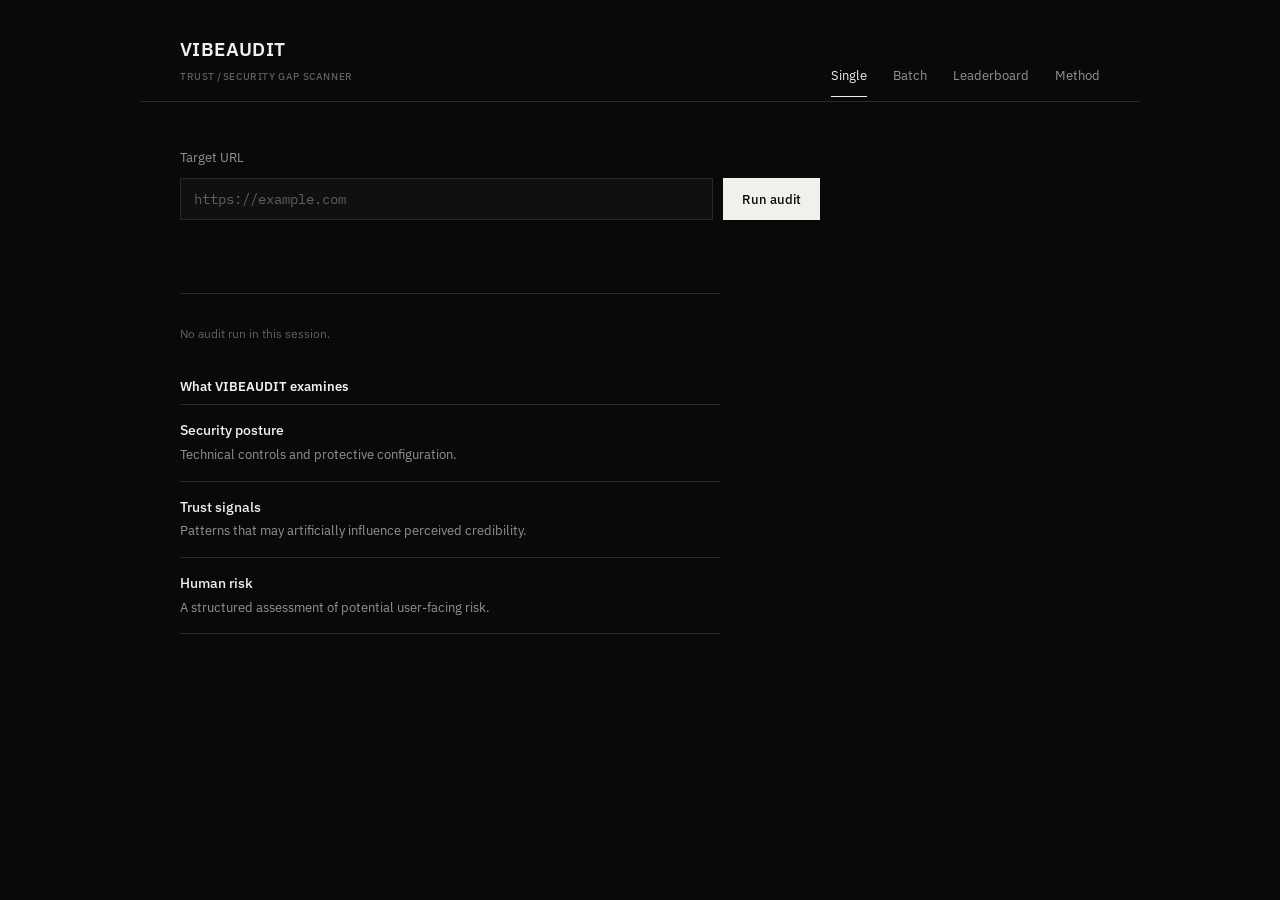
<file: frontend/index.html>
<!DOCTYPE html>
<html lang="en">
<head>
<meta charset="UTF-8" />
<meta name="viewport" content="width=device-width, initial-scale=1.0" />
<title>VIBEAUDIT — Trust / Security Gap Scanner</title>
<link rel="icon" href="data:image/svg+xml,%3Csvg xmlns='http://www.w3.org/2000/svg' viewBox='0 0 16 16'%3E%3Crect width='16' height='16' fill='%23090909'/%3E%3Ctext x='8' y='12' font-size='10' font-family='sans-serif' fill='%23F1F0EC' text-anchor='middle'%3EV%3C/text%3E%3C/svg%3E" />
<link rel="preconnect" href="https://fonts.googleapis.com">
<link rel="preconnect" href="https://fonts.gstatic.com" crossorigin>
<link href="https://fonts.googleapis.com/css2?family=IBM+Plex+Mono:wght@400;500;600&family=IBM+Plex+Sans:wght@400;500;600&display=swap" rel="stylesheet">
<link rel="stylesheet" href="styles.css" />
<link rel="stylesheet" href="bug.css" />
</head>
<body>

<div id="noise-overlay" class="overlay" hidden>
  <div class="overlay-panel" role="alertdialog" aria-labelledby="noise-title" aria-describedby="noise-detail">
    <p class="overlay-kicker">Connection</p>
    <h2 class="overlay-title" id="noise-title">Backend unreachable</h2>
    <p class="overlay-detail" id="noise-detail">Target unreachable.</p>
    <button class="run-btn ghost" id="noise-dismiss">Dismiss</button>
  </div>
</div>

<header class="topbar">
  <div class="wordmark">
    <span class="wordmark-main">VIBEAUDIT</span>
    <span class="wordmark-sub">TRUST&#8202;/&#8202;SECURITY GAP SCANNER</span>
  </div>
  <nav class="tabs" role="tablist" aria-label="Views">
    <button class="tab active" data-tab="single" role="tab" aria-selected="true">Single</button>
    <button class="tab" data-tab="batch" role="tab" aria-selected="false">Batch</button>
    <button class="tab" data-tab="leaderboard" role="tab" aria-selected="false">Leaderboard</button>
    <button class="tab" data-tab="about" role="tab" aria-selected="false">Method</button>
  </nav>
</header>

<main>

  <!-- SINGLE AUDIT -->
  <section class="panel active" id="panel-single">
    <div class="target-field">
      <label class="field-label" for="single-url">Target URL</label>
      <div class="field-row">
        <input type="text" id="single-url" placeholder="https://example.com" autocomplete="off" spellcheck="false" inputmode="url" />
        <button id="single-run" class="run-btn" type="button">Run audit</button>
      </div>
    </div>

    <div id="single-status" class="status-line" aria-live="polite"></div>

    <section id="single-intro" class="intro" aria-label="What VIBEAUDIT examines">
      <p class="intro-state">No audit run in this session.</p>
      <h2 class="intro-title">What VIBEAUDIT examines</h2>
      <dl class="intro-list">
        <div>
          <dt>Security posture</dt>
          <dd>Technical controls and protective configuration.</dd>
        </div>
        <div>
          <dt>Trust signals</dt>
          <dd>Patterns that may artificially influence perceived credibility.</dd>
        </div>
        <div>
          <dt>Human risk</dt>
          <dd>A structured assessment of potential user-facing risk.</dd>
        </div>
      </dl>
    </section>

    <div id="single-wrap" hidden>

      <section id="tsga-banner" class="report-hero" aria-label="Trust / security gap">
        <div class="hero-score">
          <span class="hero-number" id="tsga-number">&mdash;</span>
          <div class="hero-meta">
            <span class="hero-band" id="tsga-band">No score</span>
            <span class="hero-caption">Trust / security gap</span>
            <div class="meter" aria-hidden="true"><i></i><i></i><i></i><i></i></div>
          </div>
        </div>

        <dl class="hero-stats">
          <div><dt>UTST</dt><dd id="tsga-utst-n">&mdash;</dd></div>
          <div><dt>SPC</dt><dd id="tsga-spc-n">&mdash;</dd></div>
          <div><dt>gap</dt><dd id="tsga-gap">&mdash;</dd></div>
        </dl>

        <div class="hri">
          <div class="hri-head">
            <span class="hri-label">Habituation risk index <span class="tech-id">HRI</span></span>
            <span class="hri-value" id="hri-value">Not assessed</span>
          </div>
          <input type="range" id="hri-range" min="0" max="100" value="0" step="5" aria-label="Habituation Risk Index, 0 to 1" />
          <div class="hri-foot">
            <button id="hri-clear" class="run-btn ghost mini" type="button">Mark not assessed</button>
            <span class="muted-note">Manual 0&ndash;1 judgement. The (1 + HRI) multiplier stays at 1 until set.</span>
          </div>
        </div>

        <p class="hero-finding" id="tsga-desc"></p>
      </section>

      <div id="single-result" class="report-cols">
        <section class="report-col">
          <div class="col-head">
            <h2>Security posture</h2>
            <span class="tech-id">SPC</span>
          </div>
          <div class="indicator-list" id="spc-indicators"></div>
        </section>
        <section class="report-col">
          <div class="col-head">
            <h2>Trust signals</h2>
            <span class="tech-id">UTST</span>
          </div>
          <div class="utst-subtotal">
            <span class="utst-number" id="utst-subtotal">0</span>
            <span class="utst-label">weighted score</span>
          </div>
          <div class="log-feed" id="utst-log"></div>
        </section>
      </div>

      <div class="report-actions">
        <button id="single-copy" class="run-btn ghost mini" type="button">Copy JSON</button>
        <button id="single-download" class="run-btn ghost mini" type="button">Download JSON</button>
        <span id="single-notes"></span>
      </div>
    </div>
  </section>

  <!-- BATCH AUDIT -->
  <section class="panel" id="panel-batch">
    <h1 class="panel-title">Batch audit</h1>
    <p class="panel-lede">One URL per line. Optionally prefix a name: <code>name, https://url.com</code>. Requests are spaced out to stay polite to target servers.</p>

    <textarea id="batch-input" rows="8" placeholder="https://example.com&#10;Example, https://example.org"></textarea>
    <div class="input-row">
      <button id="batch-run" class="run-btn" type="button">Run batch</button>
      <span id="batch-progress" class="status-line" aria-live="polite"></span>
    </div>

    <div id="batch-summary" class="batch-summary" hidden></div>

    <div class="table-scroll">
      <table class="results-table" id="batch-table" hidden>
        <thead>
          <tr>
            <th>App</th><th>HTTPS</th><th>Privacy</th><th>Hdrs</th><th>UTST</th>
            <th>Gap</th><th>Band</th><th>Status</th>
          </tr>
        </thead>
        <tbody id="batch-tbody"></tbody>
      </table>
    </div>

    <div id="batch-actions" class="report-actions" hidden>
      <button id="batch-csv" class="run-btn ghost mini" type="button">Download CSV</button>
      <button id="batch-json" class="run-btn ghost mini" type="button">Download JSON</button>
      <button id="batch-md" class="run-btn ghost mini" type="button">Download Markdown</button>
      <span class="muted-note">Select a row to see the patterns it matched.</span>
    </div>
  </section>

  <!-- LEADERBOARD -->
  <section class="panel" id="panel-leaderboard">
    <h1 class="panel-title">Audit history</h1>
    <p class="panel-lede">Every audit run against this backend, one row per target. Re-auditing a target replaces its earlier row.</p>

    <div class="input-row">
      <span class="lb-count"><span id="leaderboard-count">0</span> records</span>
      <label class="lb-sort">Sort
        <select id="leaderboard-sort">
          <option value="rank">TSGA / gap</option>
          <option value="utst">UTST</option>
          <option value="date">Most recent</option>
          <option value="name">Name</option>
        </select>
      </label>
      <button id="leaderboard-refresh" class="run-btn ghost mini" type="button">Refresh</button>
      <button id="leaderboard-clear" class="run-btn ghost mini danger" type="button">Clear</button>
    </div>
    <div class="table-scroll">
      <table class="results-table" id="leaderboard-table">
        <thead>
          <tr>
            <th>#</th><th>App</th><th>TSGA</th><th>Band</th><th>Gap sig</th><th>UTST</th>
            <th>HTTPS</th><th>Privacy</th><th>Audited</th>
          </tr>
        </thead>
        <tbody id="leaderboard-tbody"></tbody>
      </table>
    </div>
  </section>

  <!-- METHOD -->
  <section class="panel" id="panel-about">
    <h1 class="panel-title">Method</h1>
    <div class="about-content">
      <p class="panel-lede">VIBEAUDIT automates the checkable portion of a Trust&ndash;Security Gap analysis. Everything below is derived from a single static fetch; nothing is inferred.</p>

      <h2>What this measures</h2>
      <p>Whether a page is served over HTTPS, whether it links a privacy policy, which of five security response headers are set, and whether specific text patterns associated with trust inflation appear &mdash; confidence-sounding percentages, unverified performance claims, third-party launch badges, testimonial language, manufactured urgency, guarantee and superlative-authority phrasing.</p>

      <h2>The gap score</h2>
      <p>Both subtotals are normalised to 0&ndash;10 against the maximum the automated checks could produce, then combined as <code>(UTST_norm &minus; SPC_norm) &times; (1 + HRI)</code>. HRI is never inferred &mdash; until it is set with the control on the report it stays at 0, so the headline figure is the raw trust / security gap. Bands: <b>Low</b> &lt; 2, <b>Moderate</b> 2&ndash;5, <b>High</b> 5&ndash;8, <b>Severe</b> &ge; 8.</p>

      <h2>What it does not measure</h2>
      <p>Visual professionalism, iconography quality, feature-attribution highlights, and habituation risk require a human eye and are not scored automatically. A high UTST subtotal or gap is a signal worth checking by hand, not a verdict.</p>

      <h2>Blank-page results are findings, not failures</h2>
      <p>If a page returns almost no visible text, this tool does not execute JavaScript to render it. That is treated as data: the app relies entirely on client-side rendering with no fallback content for anything reading it non-interactively.</p>

      <h2>Redirects and connection downgrades</h2>
      <p>HTTPS is scored on the final URL after redirects. A request that starts on HTTPS but lands on HTTP is flagged as a downgrade and scored as not secure.</p>
    </div>
  </section>

</main>

<script src="app.js"></script>
<script src="bug.js"></script>
</body>
</html>
</file>
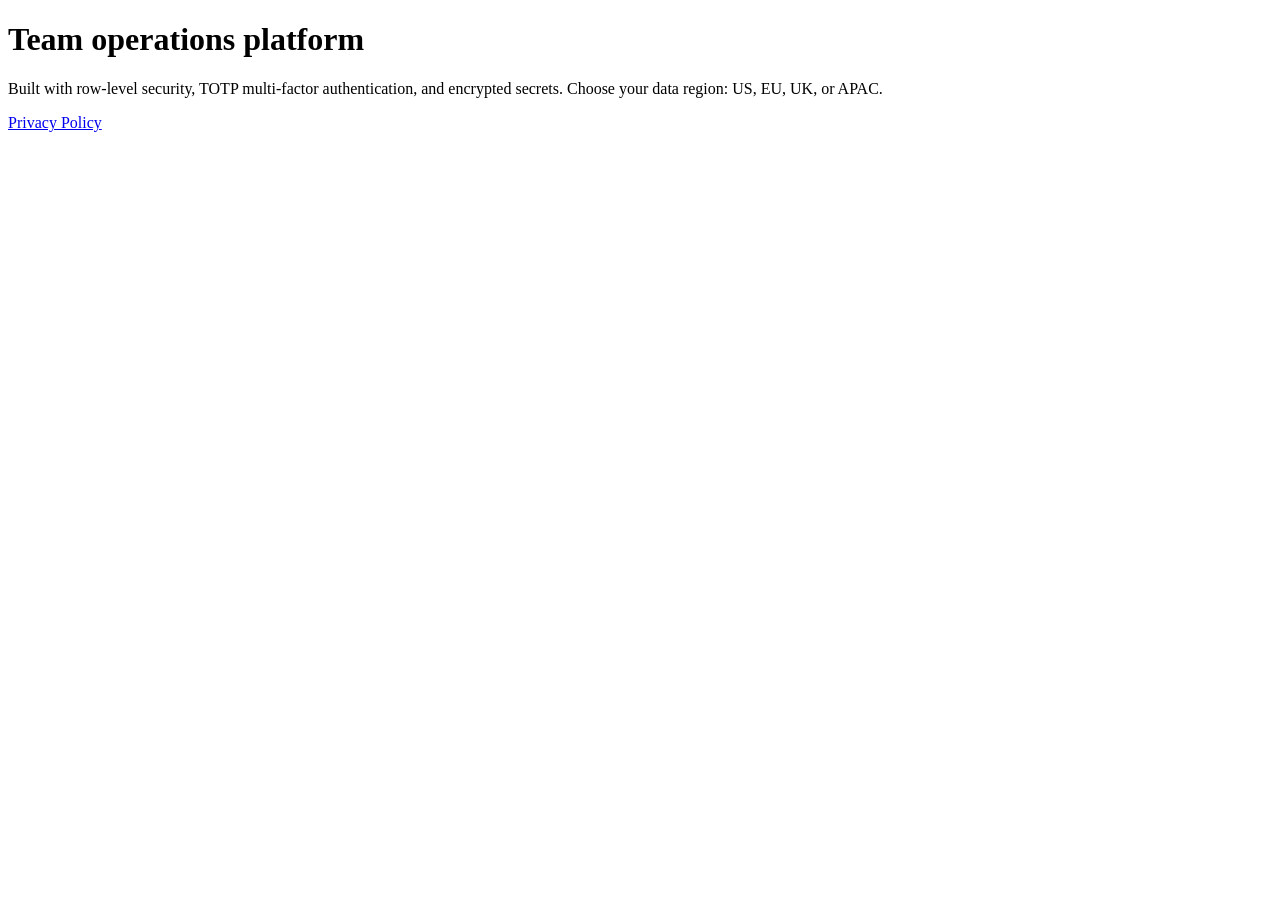
<file: tests/fixtures/clean_page.html>
<!DOCTYPE html>
<html>
<head><title>Sample</title></head>
<body>
  <h1>Team operations platform</h1>
  <p>Built with row-level security, TOTP multi-factor authentication, and
     encrypted secrets. Choose your data region: US, EU, UK, or APAC.</p>
  <footer>
    <a href="/privacy">Privacy Policy</a>
  </footer>
</body>
</html>
</file>
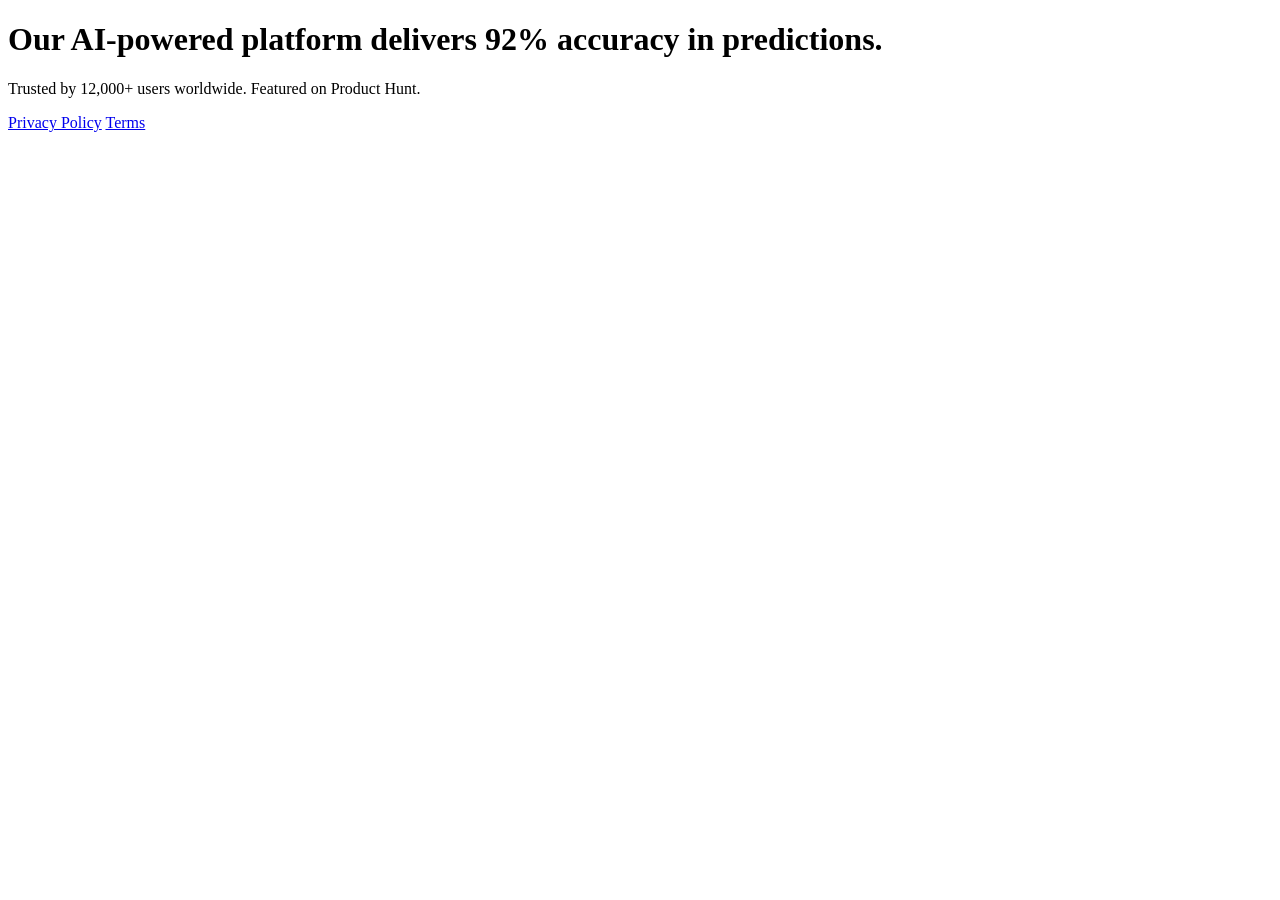
<file: tests/fixtures/inflated_page.html>
<!DOCTYPE html>
<html>
<head><title>Sample</title></head>
<body>
  <h1>Our AI-powered platform delivers 92% accuracy in predictions.</h1>
  <p>Trusted by 12,000+ users worldwide. Featured on Product Hunt.</p>
  <footer>
    <a href="/privacy-policy">Privacy Policy</a>
    <a href="/terms">Terms</a>
  </footer>
</body>
</html>
</file>
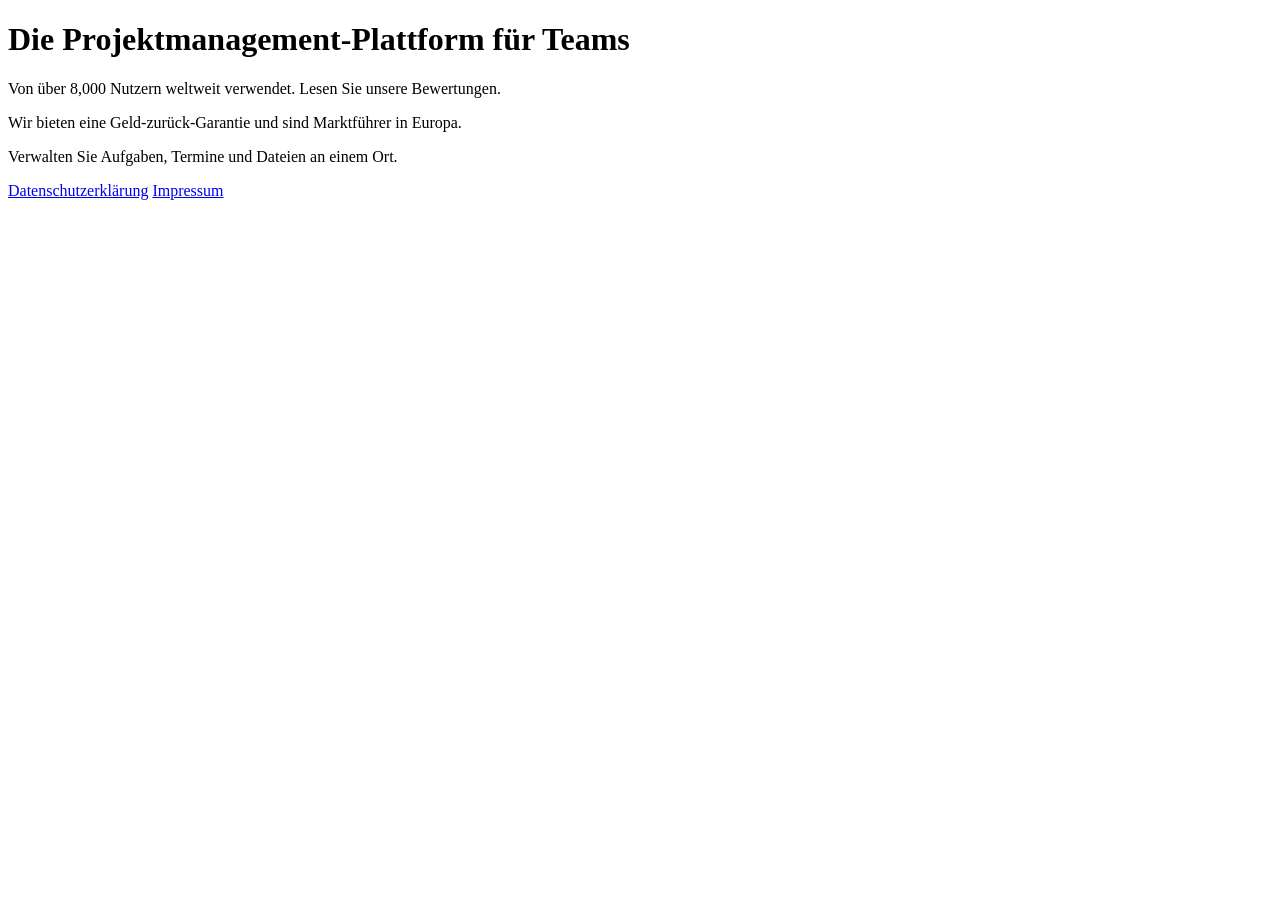
<file: tests/fixtures/multilingual_page.html>
<!DOCTYPE html>
<html lang="de">
<head><title>Startseite</title></head>
<body>
  <h1>Die Projektmanagement-Plattform für Teams</h1>
  <p>Von über 8,000 Nutzern weltweit verwendet. Lesen Sie unsere Bewertungen.</p>
  <p>Wir bieten eine Geld-zurück-Garantie und sind Marktführer in Europa.</p>
  <p>Verwalten Sie Aufgaben, Termine und Dateien an einem Ort.</p>
  <footer>
    <a href="/datenschutzerklaerung">Datenschutzerklärung</a>
    <a href="/impressum">Impressum</a>
  </footer>
</body>
</html>
</file>
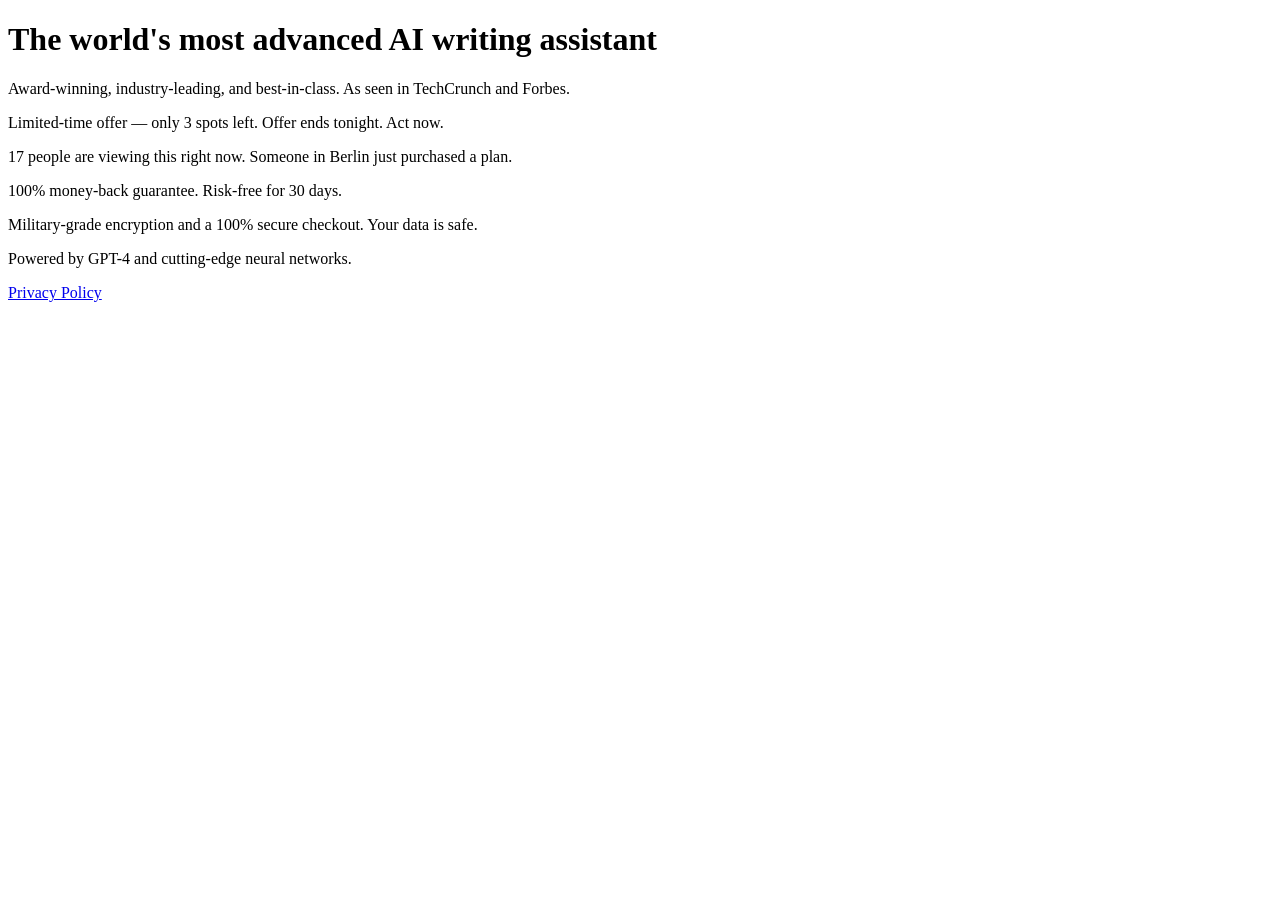
<file: tests/fixtures/urgency_page.html>
<!DOCTYPE html>
<html>
<head><title>Deal</title></head>
<body>
  <h1>The world's most advanced AI writing assistant</h1>
  <p>Award-winning, industry-leading, and best-in-class. As seen in TechCrunch and Forbes.</p>
  <p>Limited-time offer &mdash; only 3 spots left. Offer ends tonight. Act now.</p>
  <p>17 people are viewing this right now. Someone in Berlin just purchased a plan.</p>
  <p>100% money-back guarantee. Risk-free for 30 days.</p>
  <p>Military-grade encryption and a 100% secure checkout. Your data is safe.</p>
  <p>Powered by GPT-4 and cutting-edge neural networks.</p>
  <footer><a href="/privacy-policy">Privacy Policy</a></footer>
</body>
</html>
</file>
<file: frontend/styles.css>
/* VIBEAUDIT — editorial / security-laboratory visual language.
   Monochrome, typography-led. IBM Plex Sans for the interface,
   IBM Plex Mono reserved for data: URLs, scores, timestamps, headers. */

:root {
  --bg: #090909;
  --surface: #101010;
  --surface-2: #151515;
  --border: #292929;
  --text: #F1F0EC;
  --text-2: #96938D;
  --text-3: #62605B;

  --mono: 'IBM Plex Mono', ui-monospace, SFMono-Regular, Menlo, monospace;
  --sans: 'IBM Plex Sans', -apple-system, BlinkMacSystemFont, 'Segoe UI', Roboto, sans-serif;

  --maxw: 1000px;
}

* { box-sizing: border-box; }

/* The `hidden` attribute must win over component `display` rules
   (.overlay / .batch-summary use display:flex). Without this the
   network-error overlay covers the whole UI from page load. */
[hidden] { display: none !important; }

html { -webkit-text-size-adjust: 100%; }

body {
  margin: 0;
  min-height: 100vh;
  display: flex;
  flex-direction: column;
  background: var(--bg);
  color: var(--text);
  font-family: var(--sans);
  font-size: 15px;
  line-height: 1.6;
  -webkit-font-smoothing: antialiased;
  text-rendering: optimizeLegibility;
}

img { max-width: 100%; }
::selection { background: var(--text); color: var(--bg); }

.tech-id {
  font-family: var(--mono);
  font-size: 11px;
  letter-spacing: 0.08em;
  text-transform: uppercase;
  color: var(--text-3);
}

/* ---------- Header ---------- */

.topbar {
  display: flex;
  justify-content: space-between;
  align-items: flex-end;
  gap: 24px;
  width: 100%;
  max-width: var(--maxw);
  margin: 0 auto;
  padding: 34px 40px 0;
  border-bottom: 1px solid var(--border);
}

.wordmark { padding-bottom: 16px; }

.wordmark-main {
  display: block;
  font-family: var(--sans);
  font-weight: 600;
  font-size: 19px;
  letter-spacing: 0.02em;
  color: var(--text);
}

.wordmark-sub {
  display: block;
  margin-top: 5px;
  font-size: 10px;
  font-weight: 500;
  letter-spacing: 0.06em;
  text-transform: uppercase;
  color: var(--text-3);
}

.tabs {
  display: flex;
  gap: 26px;
  padding-bottom: 4px;
}

.tab {
  background: none;
  border: none;
  border-bottom: 1px solid transparent;
  padding: 6px 0 12px;
  font-family: var(--sans);
  font-size: 13px;
  font-weight: 400;
  color: var(--text-2);
  cursor: pointer;
}

.tab:hover { color: var(--text); }
.tab.active { color: var(--text); border-bottom-color: var(--text); }

/* ---------- Main / panels ---------- */

main {
  flex: 1;
  width: 100%;
  max-width: var(--maxw);
  margin: 0 auto;
  padding: 46px 40px 100px;
}

.panel { display: none; }
.panel.active { display: block; }

.panel-title {
  font-size: 15px;
  font-weight: 600;
  color: var(--text);
  margin: 0 0 6px;
}

.panel-lede {
  font-size: 13.5px;
  color: var(--text-2);
  line-height: 1.7;
  margin: 0 0 30px;
  max-width: 62ch;
}

.panel-instructions {
  font-size: 13px;
  color: var(--text-2);
  margin: 0 0 14px;
}

.panel-instructions code,
.panel-lede code {
  font-family: var(--mono);
  font-size: 12px;
  color: var(--text);
  background: var(--surface-2);
  padding: 1px 5px;
}

/* ---------- Target field ---------- */

.target-field { max-width: 640px; }

.field-label {
  display: block;
  font-size: 13px;
  color: var(--text-2);
  margin-bottom: 9px;
}

.field-row {
  display: flex;
  gap: 10px;
}

#single-url {
  flex: 1;
  font-family: var(--mono);
  font-size: 14px;
  color: var(--text);
  background: var(--surface);
  border: 1px solid var(--border);
  border-radius: 0;
  padding: 11px 13px;
  outline: none;
}

#single-url::placeholder { color: var(--text-3); }
#single-url:focus { border-color: var(--text-2); background: var(--surface-2); }

/* ---------- Buttons ---------- */

.run-btn {
  font-family: var(--sans);
  font-size: 13px;
  font-weight: 500;
  line-height: 1;
  color: var(--bg);
  background: var(--text);
  border: 1px solid var(--text);
  border-radius: 0;
  padding: 11px 18px;
  cursor: pointer;
  white-space: nowrap;
  transition: background .12s ease, border-color .12s ease, color .12s ease, opacity .12s ease;
}

.run-btn:hover { background: #e3e1db; border-color: #e3e1db; }
.run-btn:active { background: var(--text-2); border-color: var(--text-2); }
.run-btn:disabled { opacity: .4; cursor: not-allowed; }

.run-btn.ghost {
  background: transparent;
  color: var(--text);
  border-color: var(--border);
}
.run-btn.ghost:hover { background: var(--surface-2); border-color: var(--text-3); }

.run-btn.mini { font-size: 12px; padding: 8px 13px; font-weight: 400; }

.run-btn.danger { color: var(--text-2); }
.run-btn.danger:hover { color: var(--text); }

/* ---------- Status line ---------- */

.status-line {
  font-family: var(--mono);
  font-size: 12px;
  color: var(--text-3);
  min-height: 15px;
  margin-top: 14px;
}

/* ---------- Single empty state ---------- */

.intro {
  max-width: 540px;
  margin-top: 44px;
  padding-top: 30px;
  border-top: 1px solid var(--border);
}

.intro-state {
  font-size: 12px;
  color: var(--text-3);
  margin: 0 0 34px;
}

.intro-title {
  font-size: 13px;
  font-weight: 600;
  color: var(--text);
  margin: 0 0 6px;
}

.intro-list { margin: 0; }

.intro-list > div {
  padding: 15px 0;
  border-top: 1px solid var(--border);
}
.intro-list > div:last-child { border-bottom: 1px solid var(--border); }

.intro-list dt {
  font-size: 13.5px;
  font-weight: 500;
  color: var(--text);
  margin-bottom: 3px;
}

.intro-list dd {
  margin: 0;
  font-size: 13px;
  color: var(--text-2);
}

/* ---------- Report: gap hero ---------- */

.report-hero {
  margin-top: 44px;
  padding-bottom: 34px;
  border-bottom: 1px solid var(--border);
}

.hero-score {
  display: flex;
  align-items: baseline;
  gap: 24px;
  flex-wrap: wrap;
}

.hero-number {
  font-family: var(--mono);
  font-size: 68px;
  font-weight: 500;
  line-height: 1;
  letter-spacing: -0.015em;
  font-variant-numeric: tabular-nums;
  color: var(--text);
}

.hero-meta {
  display: flex;
  flex-direction: column;
  gap: 6px;
  padding-bottom: 8px;
}

.hero-band {
  font-size: 12px;
  font-weight: 600;
  letter-spacing: 0.09em;
  text-transform: uppercase;
  color: var(--text);
}

.hero-caption {
  font-size: 12.5px;
  color: var(--text-2);
}

.meter {
  display: flex;
  gap: 3px;
  margin-top: 4px;
}
.meter i {
  display: block;
  width: 24px;
  height: 3px;
  background: var(--border);
}

#tsga-banner.band-low .meter i:nth-child(-n+1),
#tsga-banner.band-moderate .meter i:nth-child(-n+2),
#tsga-banner.band-high .meter i:nth-child(-n+3),
#tsga-banner.band-severe .meter i:nth-child(-n+4) { background: var(--text); }

.hero-stats {
  display: flex;
  gap: 36px;
  margin: 28px 0 0;
}
.hero-stats > div {
  display: flex;
  flex-direction: column;
  gap: 5px;
}
.hero-stats dt {
  font-family: var(--mono);
  font-size: 10px;
  letter-spacing: 0.09em;
  text-transform: uppercase;
  color: var(--text-3);
}
.hero-stats dd {
  margin: 0;
  font-family: var(--mono);
  font-size: 16px;
  font-variant-numeric: tabular-nums;
  color: var(--text);
}

.hero-finding {
  margin: 26px 0 0;
  font-size: 13.5px;
  line-height: 1.7;
  color: var(--text-2);
  max-width: 70ch;
}

/* ---------- HRI control ---------- */

.hri {
  max-width: 440px;
  margin-top: 30px;
  padding-top: 24px;
  border-top: 1px solid var(--border);
}

.hri-head {
  display: flex;
  justify-content: space-between;
  align-items: baseline;
  gap: 12px;
  margin-bottom: 10px;
}

.hri-label {
  display: flex;
  align-items: baseline;
  gap: 8px;
  font-size: 12.5px;
  color: var(--text-2);
}

.hri-value {
  font-family: var(--mono);
  font-size: 12.5px;
  font-variant-numeric: tabular-nums;
  color: var(--text);
}

#hri-range {
  -webkit-appearance: none;
  appearance: none;
  width: 100%;
  height: 1px;
  margin: 12px 0;
  background: var(--border);
  cursor: pointer;
}
#hri-range::-webkit-slider-thumb {
  -webkit-appearance: none;
  appearance: none;
  width: 10px;
  height: 18px;
  border: none;
  border-radius: 0;
  background: var(--text);
}
#hri-range::-moz-range-thumb {
  width: 10px;
  height: 18px;
  border: none;
  border-radius: 0;
  background: var(--text);
}
#hri-range::-moz-range-track { height: 1px; background: var(--border); }
#hri-range:focus-visible::-webkit-slider-thumb {
  box-shadow: 0 0 0 2px var(--bg), 0 0 0 4px var(--text-2);
}
#hri-range:focus-visible::-moz-range-thumb {
  box-shadow: 0 0 0 2px var(--bg), 0 0 0 4px var(--text-2);
}

.hri-foot {
  display: flex;
  align-items: center;
  gap: 12px;
  flex-wrap: wrap;
  margin-top: 6px;
}

.muted-note {
  font-size: 11px;
  color: var(--text-3);
  line-height: 1.5;
}

/* ---------- Report: two columns ---------- */

.report-cols {
  display: grid;
  grid-template-columns: 1fr 1fr;
}

.report-col {
  padding: 34px 40px 34px 0;
  border-right: 1px solid var(--border);
}
.report-col + .report-col {
  padding: 34px 0 34px 40px;
  border-right: none;
}

.col-head {
  display: flex;
  align-items: baseline;
  gap: 10px;
  margin-bottom: 22px;
}
.col-head h2 {
  margin: 0;
  font-size: 15px;
  font-weight: 600;
  color: var(--text);
}

/* SPC indicators */

.indicator-list {
  display: flex;
  flex-direction: column;
  gap: 13px;
}

.indicator {
  display: flex;
  align-items: baseline;
  gap: 11px;
  font-size: 13.5px;
  color: var(--text);
}

.indicator-box {
  position: relative;
  top: 1px;
  width: 9px;
  height: 9px;
  flex-shrink: 0;
  border: 1px solid var(--text-3);
  background: transparent;
}
.indicator-box.on { background: var(--text); border-color: var(--text); }

.indicator-label { flex: 1; }

.indicator-state {
  font-family: var(--mono);
  font-size: 11px;
  color: var(--text-3);
}

.header-sublist {
  font-family: var(--mono);
  font-size: 11px;
  color: var(--text-3);
  line-height: 1.6;
  padding-left: 20px;
  margin-top: -3px;
}

.blank-warn {
  margin-top: 16px;
  padding: 11px 13px;
  border: 1px solid var(--border);
  background: var(--surface-2);
  font-size: 12.5px;
  line-height: 1.55;
  color: var(--text-2);
}

/* UTST feed */

.utst-subtotal {
  display: flex;
  align-items: baseline;
  gap: 12px;
  margin-bottom: 22px;
}

.utst-number {
  font-family: var(--mono);
  font-size: 40px;
  font-weight: 500;
  line-height: 1;
  font-variant-numeric: tabular-nums;
  color: var(--text);
}

.utst-label {
  font-size: 12px;
  color: var(--text-2);
}

.log-feed {
  display: flex;
  flex-direction: column;
  max-height: 360px;
  overflow-y: auto;
}

.log-empty {
  font-size: 13px;
  line-height: 1.65;
  color: var(--text-2);
  max-width: 44ch;
}

.log-entry {
  padding: 13px 0;
  border-top: 1px solid var(--border);
  font-size: 13px;
  color: var(--text);
}
.log-entry:last-child { border-bottom: 1px solid var(--border); }

.log-entry .weight {
  font-family: var(--mono);
  font-size: 12px;
  color: var(--text-2);
  margin-right: 8px;
}

.log-entry .cat {
  display: inline-block;
  margin-left: 8px;
  font-family: var(--mono);
  font-size: 10px;
  letter-spacing: 0.06em;
  text-transform: uppercase;
  color: var(--text-3);
}

.log-entry .evidence {
  display: block;
  margin-top: 5px;
  font-family: var(--mono);
  font-size: 11.5px;
  line-height: 1.5;
  color: var(--text-3);
}

/* ---------- Report actions ---------- */

.report-actions {
  display: flex;
  align-items: center;
  gap: 10px;
  flex-wrap: wrap;
  margin-top: 30px;
  padding-top: 20px;
  border-top: 1px solid var(--border);
}

#single-notes {
  font-family: var(--mono);
  font-size: 11px;
  color: var(--text-3);
}

/* ---------- Tables ---------- */

.table-scroll { overflow-x: auto; margin-top: 20px; }

.results-table {
  width: 100%;
  border-collapse: collapse;
  font-family: var(--mono);
  font-size: 12.5px;
}

.results-table th {
  text-align: left;
  font-family: var(--sans);
  font-weight: 500;
  font-size: 11px;
  letter-spacing: 0.04em;
  text-transform: uppercase;
  color: var(--text-3);
  padding: 10px 14px 10px 0;
  border-bottom: 1px solid var(--border);
}

.results-table td {
  padding: 11px 14px 11px 0;
  border-bottom: 1px solid var(--border);
  color: var(--text);
  font-variant-numeric: tabular-nums;
}

.results-table tbody tr:hover td { background: var(--surface); }

.cell-yes { color: var(--text); }
.cell-no { color: var(--text-3); }
.cell-fail { color: var(--text-2); }

/* band chips — severity by contrast / inversion, never hue */
.band-chip {
  display: inline-block;
  font-family: var(--sans);
  font-size: 10.5px;
  letter-spacing: 0.05em;
  text-transform: uppercase;
  padding: 2px 7px;
  border: 1px solid var(--border);
  color: var(--text-2);
}
.band-chip.band-low { color: var(--text-3); }
.band-chip.band-moderate { color: var(--text-2); border-color: var(--text-3); }
.band-chip.band-high { color: var(--text); border-color: var(--text-2); }
.band-chip.band-severe { color: var(--bg); background: var(--text); border-color: var(--text); }

/* ---------- Batch ---------- */

textarea#batch-input {
  width: 100%;
  min-height: 150px;
  resize: vertical;
  font-family: var(--mono);
  font-size: 13px;
  line-height: 1.7;
  color: var(--text);
  background: var(--surface);
  border: 1px solid var(--border);
  border-radius: 0;
  padding: 12px 13px;
  outline: none;
  margin-bottom: 16px;
}
textarea#batch-input:focus { border-color: var(--text-2); }

.batch-summary {
  display: flex;
  flex-wrap: wrap;
  gap: 8px 30px;
  align-items: baseline;
  margin-top: 22px;
  padding: 16px 0;
  border-top: 1px solid var(--border);
  border-bottom: 1px solid var(--border);
  font-size: 12px;
  color: var(--text-2);
}
.batch-summary b {
  font-family: var(--mono);
  font-weight: 500;
  font-size: 14px;
  color: var(--text);
}

.batch-ok { cursor: pointer; }
.batch-detail > td { padding: 0; }
.batch-detail-body {
  padding: 16px 0 22px;
  font-family: var(--sans);
  font-size: 12.5px;
  color: var(--text-2);
}
.hit-list {
  margin: 10px 0 0;
  padding-left: 16px;
  display: flex;
  flex-direction: column;
  gap: 7px;
}
.hit-list .weight { font-family: var(--mono); color: var(--text-2); }
.hit-list .evidence { font-family: var(--mono); font-size: 11.5px; color: var(--text-3); }

/* ---------- Leaderboard controls ---------- */

.input-row {
  display: flex;
  align-items: center;
  gap: 14px;
  flex-wrap: wrap;
  margin-bottom: 4px;
}

.lb-count {
  font-family: var(--mono);
  font-size: 12px;
  color: var(--text-3);
}

.lb-sort {
  display: flex;
  align-items: center;
  gap: 8px;
  font-size: 12px;
  color: var(--text-2);
}

.lb-sort select {
  font-family: var(--sans);
  font-size: 12.5px;
  color: var(--text);
  background: var(--surface);
  border: 1px solid var(--border);
  border-radius: 0;
  padding: 6px 8px;
}

/* ---------- Method ---------- */

.about-content { max-width: 620px; }

.about-content h2 {
  font-size: 15px;
  font-weight: 600;
  color: var(--text);
  margin: 32px 0 8px;
}

.about-content p {
  font-size: 13.5px;
  line-height: 1.75;
  color: var(--text-2);
  margin: 0 0 4px;
}

.about-content code {
  font-family: var(--mono);
  font-size: 12px;
  color: var(--text);
  background: var(--surface-2);
  padding: 1px 5px;
}

.about-content b { color: var(--text); font-weight: 600; }

/* ---------- Connection overlay ---------- */

.overlay {
  position: fixed;
  inset: 0;
  z-index: 1000;
  display: flex;
  align-items: center;
  justify-content: center;
  padding: 24px;
  background: rgba(9, 9, 9, 0.94);
}

.overlay-panel {
  width: 100%;
  max-width: 380px;
  background: var(--surface);
  border: 1px solid var(--border);
  padding: 28px 28px 24px;
}

.overlay-kicker {
  margin: 0 0 12px;
  font-family: var(--mono);
  font-size: 10px;
  letter-spacing: 0.1em;
  text-transform: uppercase;
  color: var(--text-3);
}

.overlay-title {
  margin: 0 0 10px;
  font-size: 17px;
  font-weight: 600;
  color: var(--text);
}

.overlay-detail {
  margin: 0 0 22px;
  font-size: 13px;
  line-height: 1.6;
  color: var(--text-2);
}

/* ---------- Accessibility ---------- */

button:focus-visible,
input:focus-visible,
textarea:focus-visible,
select:focus-visible,
a:focus-visible {
  outline: 2px solid var(--text-2);
  outline-offset: 2px;
}

/* ---------- Motion ---------- */

@keyframes fade-in {
  from { opacity: 0; }
  to { opacity: 1; }
}
.log-entry,
.batch-detail-body { animation: fade-in .18s ease-out; }

@media (prefers-reduced-motion: reduce) {
  *,
  *::before,
  *::after {
    animation-duration: .001ms !important;
    animation-iteration-count: 1 !important;
    transition-duration: .001ms !important;
  }
}

/* ---------- Responsive ---------- */

@media (max-width: 860px) {
  .topbar { padding-left: 24px; padding-right: 24px; }
  main { padding-left: 24px; padding-right: 24px; }
}

@media (max-width: 720px) {
  .topbar {
    flex-direction: column;
    align-items: flex-start;
    gap: 16px;
  }
  .tabs { flex-wrap: wrap; gap: 18px; }

  .report-cols { grid-template-columns: 1fr; }
  .report-col,
  .report-col + .report-col {
    padding: 28px 0;
    border-right: none;
    border-top: 1px solid var(--border);
  }
  .report-col:first-child { border-top: none; padding-top: 8px; }

  .hero-number { font-size: 54px; }
  .hero-stats { gap: 26px; }
}

@media (max-width: 520px) {
  .field-row { flex-direction: column; align-items: stretch; }
  .field-row .run-btn { width: 100%; }
}
</file>
<file: frontend/bug.css>
/* ============================================================
   Audit bug — an ambient companion layer for VIBEAUDIT.
   Uses the existing tokens (--bg / --surface / --border / --text*).
   Purely additive: no existing selector is modified.
   ============================================================ */

.bug-root {
  position: fixed;
  right: clamp(14px, 4vw, 46px);
  bottom: clamp(14px, 5vh, 52px);
  z-index: 60;                 /* above content, below the .overlay (1000) */
  width: 82px;
  pointer-events: none;         /* never intercepts clicks on the app */
  opacity: 0;
  transform: translateY(8px);
  transition: opacity .45s ease, transform .45s ease;
}

.bug-root.is-in {
  opacity: 0.62;
  transform: translateY(0);
}

.bug-root.is-in.is-speaking,
.bug-root.is-in.is-active {
  opacity: 1;
}

.bug-root.is-hidden {
  opacity: 0 !important;
  transform: translateY(10px) scale(.94);
}

/* ---- the specimen ---- */

.bug-figure {
  display: block;
  width: 82px;
  height: 82px;
  color: var(--text-2);
  overflow: visible;
}

.bug-root.is-speaking .bug-figure,
.bug-root.is-active .bug-figure { color: var(--text); }

.bug-figure path,
.bug-figure line,
.bug-figure circle,
.bug-figure ellipse {
  vector-effect: non-scaling-stroke;
}

.bug-farside { opacity: .45; }

.bug-eye { transform-box: fill-box; transform-origin: center; }

.bug-lens-grp { transform-box: fill-box; transform-origin: center; }

/* subtle whole-body reaction poses (JS toggles the class briefly) */
.bug-figure {
  transition: transform .5s cubic-bezier(.22,.61,.36,1);
  transform-box: fill-box;
  transform-origin: 60% 70%;
}
.bug-root.pose-glance-left  .bug-figure { transform: translateX(-3px) rotate(-3deg); }
.bug-root.pose-glance-right .bug-figure { transform: translateX(2px)  rotate(3deg); }
.bug-root.pose-inspect      .bug-figure { transform: translateX(-4px) rotate(-4deg) scale(1.02); }
.bug-root.pose-turn         .bug-figure { transform: rotate(-6deg); }
.bug-root.pose-hop          .bug-figure { animation: bug-hop .5s ease; }
.bug-root.pose-step         .bug-figure { animation: bug-step .9s ease; }

@keyframes bug-hop {
  0%, 100% { transform: translateY(0); }
  45%      { transform: translateY(-7px); }
}
@keyframes bug-step {
  0%   { transform: translateX(0); }
  50%  { transform: translateX(-6px) rotate(-1deg); }
  100% { transform: translateX(0); }
}

/* ---- idle life: blink + antenna drift ---- */
@media (prefers-reduced-motion: no-preference) {
  .bug-eye {
    animation: bug-blink 7.5s ease-in-out infinite;
  }
  .bug-ant-l { animation: bug-ant 5.5s ease-in-out infinite; transform-box: fill-box; transform-origin: bottom center; }
  .bug-ant-r { animation: bug-ant 6.7s ease-in-out infinite reverse; transform-box: fill-box; transform-origin: bottom center; }
  .bug-lens-grp { animation: bug-lens 9s ease-in-out infinite; }

  @keyframes bug-blink {
    0%, 90%, 100% { transform: scaleY(1); }
    94%           { transform: scaleY(.1); }
  }
  @keyframes bug-ant {
    0%, 100% { transform: rotate(0deg); }
    50%      { transform: rotate(-6deg); }
  }
  @keyframes bug-lens {
    0%, 100% { transform: rotate(0deg); }
    50%      { transform: rotate(6deg); }
  }
}

/* ---- speech bubble ---- */

.bug-bubble {
  position: absolute;
  right: 6px;
  bottom: calc(100% + 12px);
  width: max-content;
  max-width: min(272px, calc(100vw - 40px));
  padding: 11px 13px 12px;
  background: var(--surface);
  border: 1px solid var(--border);
  color: var(--text);
  font-family: var(--sans);
  font-size: 12.5px;
  line-height: 1.5;
  opacity: 0;
  visibility: hidden;
  transform: translateY(4px);
  transition: opacity .18s ease, transform .18s ease, visibility .18s;
}

.bug-bubble.is-open {
  opacity: 1;
  visibility: visible;
  transform: translateY(0);
}

/* pointer toward the specimen */
.bug-bubble::after {
  content: "";
  position: absolute;
  right: 22px;
  bottom: -5px;
  width: 8px;
  height: 8px;
  background: var(--surface);
  border-right: 1px solid var(--border);
  border-bottom: 1px solid var(--border);
  transform: rotate(45deg);
}

.bug-bubble .k {
  font-family: var(--mono);
  font-size: 11.5px;
  color: var(--text);
}

.bug-bubble .bug-kicker {
  display: block;
  margin-bottom: 6px;
  font-family: var(--mono);
  font-size: 9px;
  letter-spacing: 0.14em;
  text-transform: uppercase;
  color: var(--text-3);
}

.bug-bubble .bug-title {
  display: block;
  font-size: 13px;
  font-weight: 600;
  color: var(--text);
  margin-bottom: 4px;
}

.bug-bubble .bug-blurb {
  display: block;
  color: var(--text-2);
  font-size: 12px;
}

/* ---- discovery counter inside the Method panel ---- */

.bug-dcount {
  margin: 40px 0 0;
  padding-top: 16px;
  border-top: 1px solid var(--border);
  font-family: var(--mono);
  font-size: 11px;
  letter-spacing: 0.04em;
  color: var(--text-3);
}

/* ---- responsive / motion ---- */

@media (max-width: 560px) {
  .bug-root { width: 58px; right: 10px; bottom: 10px; }
  .bug-figure { width: 58px; height: 58px; }
  .bug-bubble { font-size: 12px; max-width: min(220px, calc(100vw - 28px)); }
}

@media (prefers-reduced-motion: reduce) {
  .bug-root,
  .bug-figure,
  .bug-bubble { transition: opacity .12s linear; }
  .bug-root.pose-hop .bug-figure,
  .bug-root.pose-step .bug-figure { animation: none; }
  .bug-root[class*="pose-"] .bug-figure { transform: none; }
}
</file>
